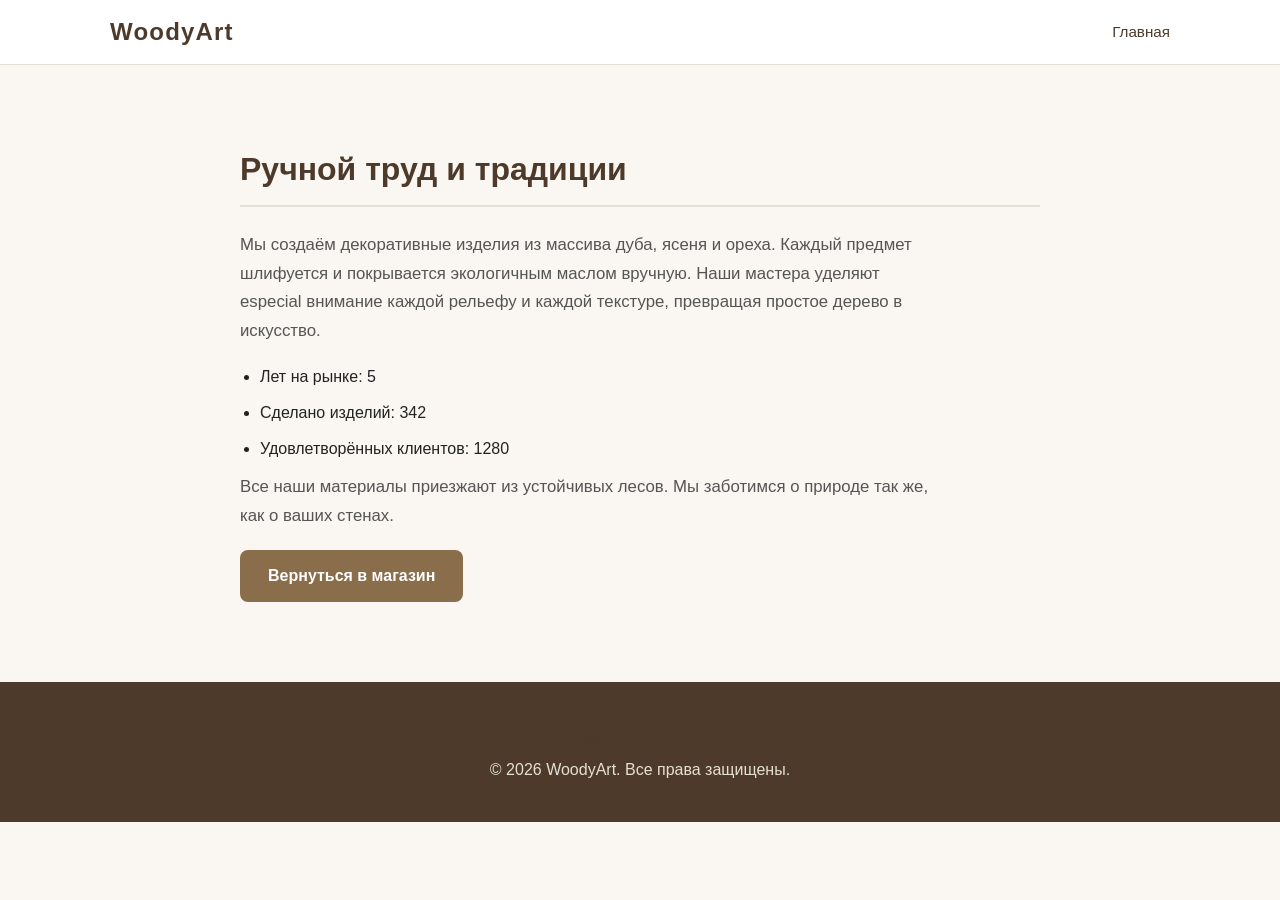
<file: about.html>
<!DOCTYPE html>
<html lang="ru">
<head>
<meta charset="UTF-8">
<meta name="viewport" content="width=device-width, initial-scale=1.0">
<title>О нас — WoodyArt</title>
<link rel="stylesheet" href="style.css">
</head>
<body>
<header class="header">
<div class="container">
<div class="logo">WoodyArt</div>
<nav class="nav"><a href="index.html">Главная</a></nav>
</div>
</header>

<section class="about">
<div class="container">
<div class="about-content">
<h2>Ручной труд и традиции</h2>
<p>Мы создаём декоративные изделия из массива дуба, ясеня и ореха. Каждый предмет шлифуется и покрывается экологичным маслом вручную. Наши мастера уделяют especial внимание каждой рельефу и каждой текстуре, превращая простое дерево в искусство.</p>

<ul>
<li>Лет на рынке: 5</li>
<li>Сделано изделий: 342</li>
<li>Удовлетворённых клиентов: 1280</li>
</ul>

<p>Все наши материалы приезжают из устойчивых лесов. Мы заботимся о природе так же, как о ваших стенах.</p>

<a href="index.html" class="btn">Вернуться в магазин</a>
</div>
</div>
</section>

<footer class="footer">
<div class="container">
<div class="logo">WoodyArt</div>
<p>© 2026 WoodyArt. Все права защищены.</p>
</div>
</footer>
</body>
</html>
</file>
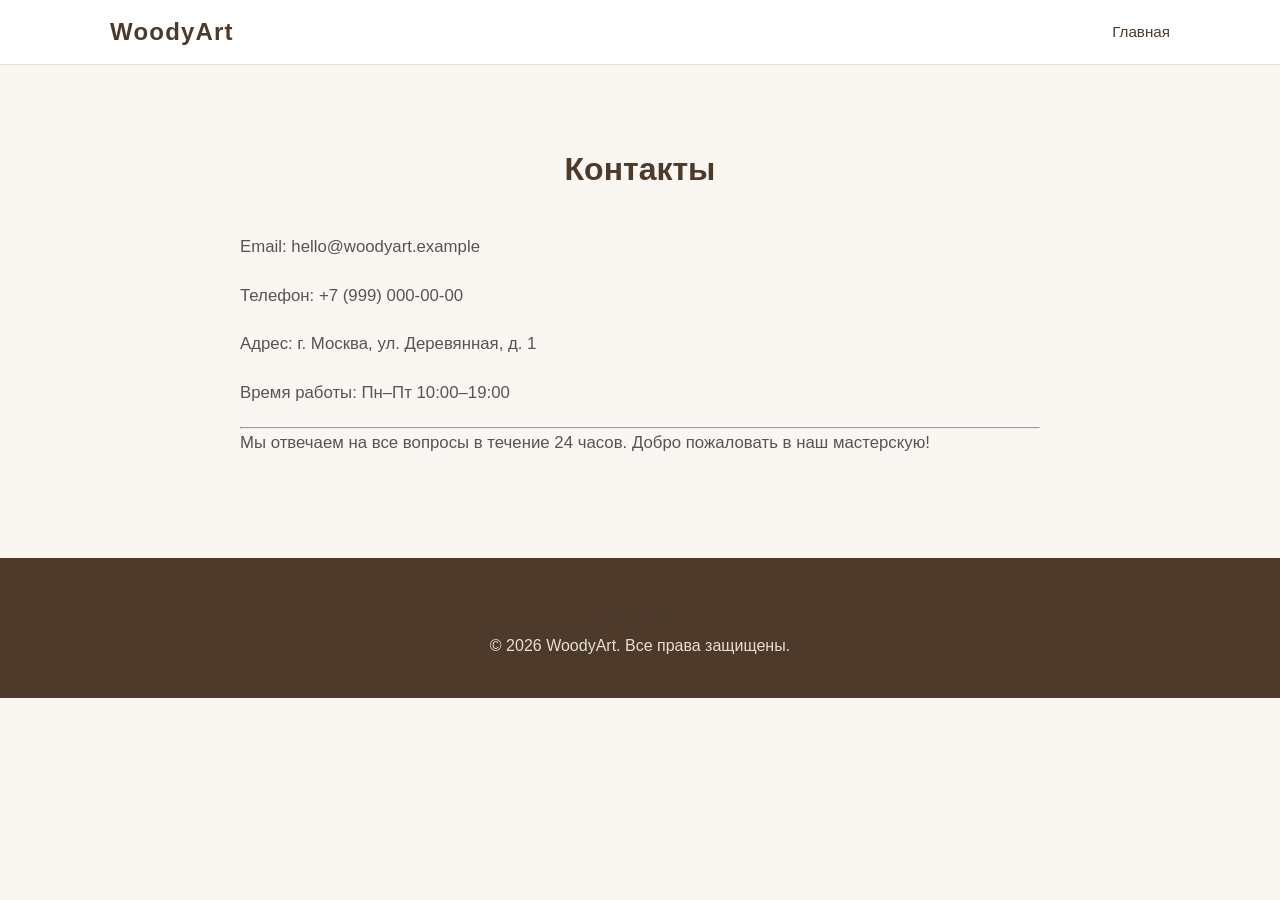
<file: contacts.html>
<!DOCTYPE html>
<html lang="ru">
<head>
<meta charset="UTF-8">
<meta name="viewport" content="width=device-width, initial-scale=1.0">
<title>Контакты — WoodyArt</title>
<link rel="stylesheet" href="style.css">
</head>
<body>
<header class="header">
<div class="container">
<div class="logo">WoodyArt</div>
<nav class="nav"><a href="index.html">Главная</a></nav>
</div>
</header>

<section class="contacts">
<div class="container">
<h2 class="section-title">Контакты</h2>
<div class="about-content">
<p>Email: <a href="mailto:hello@woodyart.example">hello@woodyart.example</a></p>
<p>Телефон: +7 (999) 000-00-00</p>
<p>Адрес: г. Москва, ул. Деревянная, д. 1</p>
<p>Время работы: Пн–Пт 10:00–19:00</p>
<hr>
<p>Мы отвечаем на все вопросы в течение 24 часов. Добро пожаловать в наш мастерскую!</p>
</div>
</div>
</section>

<footer class="footer">
<div class="container">
<div class="logo">WoodyArt</div>
<p>© 2026 WoodyArt. Все права защищены.</p>
</div>
</footer>
</body>
</html>
</file>
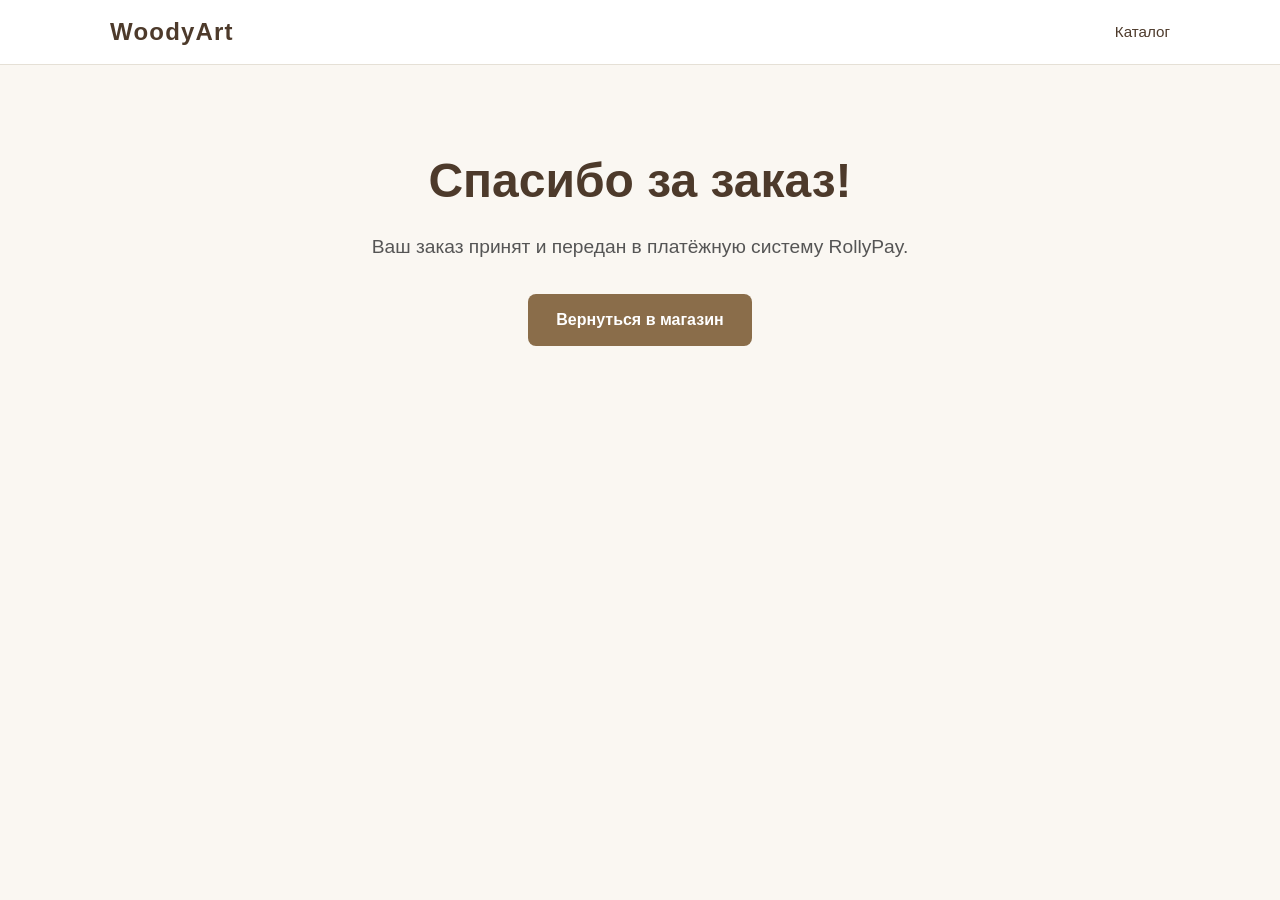
<file: success.html>
<!DOCTYPE html>
<html lang="ru">
<head>
<meta charset="UTF-8">
<meta name="viewport" content="width=device-width, initial-scale=1.0">
<title>Заказ оформлен — WoodyArt</title>
<link rel="stylesheet" href="style.css">
</head>
<body>
<header class="header">
<div class="container">
<div class="logo">WoodyArt</div>
<nav class="nav"><a href="catalog.html">Каталог</a></nav>
</div>
</header>
<section class="success-page">
<h1>Спасибо за заказ!</h1>
<p>Ваш заказ принят и передан в платёжную систему RollyPay.</p>
<a href="catalog.html" class="btn">Вернуться в магазин</a>
</section>
</body>
</html>
</file>
<file: style.css>
* {
box-sizing: border-box;
margin: 0;
padding: 0;
}

html {
scroll-behavior: smooth;
}

body {
font-family: -apple-system, BlinkMacSystemFont, "Segoe UI", Roboto, Helvetica, Arial, sans-serif;
color: #222;
background: #faf7f2;
line-height: 1.5;
}

a {
text-decoration: none;
color: inherit;
}

.container {
max-width: 1100px;
margin: 0 auto;
padding: 0 20px;
}

.header {
background: #fff;
border-bottom: 1px solid #e5e0d6;
position: sticky;
top: 0;
z-index: 50;
}

.header .container {
display: flex;
justify-content: space-between;
align-items: center;
padding: 14px 20px;
}

.logo {
font-size: 1.5rem;
font-weight: 800;
letter-spacing: 0.05em;
color: #4d3a2b;
}

.nav a {
color: #4d3a2b;
margin-left: 24px;
font-size: 0.95rem;
}

.nav a:hover {
color: #8a6d4a;
}

.cart-btn {
display: inline-flex;
align-items: center;
gap: 8px;
background: #4d3a2b;
color: #fff;
padding: 8px 16px;
border-radius: 20px;
font-size: 0.9rem;
font-weight: 600;
}

.cart-count {
background: #8a6d4a;
width: 20px;
height: 20px;
display: flex;
align-items: center;
justify-content: center;
border-radius: 50%;
font-size: 0.75rem;
}

.hero {
background: linear-gradient(135deg, #4d3a2b 0%, #2a1f14 100%);
color: #fff;
padding: 120px 20px;
text-align: center;
}

.hero h1 {
font-size: 3rem;
margin-bottom: 16px;
line-height: 1.2;
}

.hero p {
font-size: 1.25rem;
margin-bottom: 24px;
opacity: 0.9;
}

.btn {
display: inline-block;
background: #8a6d4a;
color: #fff;
padding: 14px 28px;
border-radius: 8px;
font-weight: 600;
font-size: 1rem;
cursor: pointer;
border: none;
}

.btn:hover {
background: #6f5637;
}

.catalog {
padding: 80px 20px;
}

.section-title {
font-size: 2rem;
margin-bottom: 40px;
color: #4d3a2b;
text-align: center;
}

.products {
display: grid;
grid-template-columns: repeat(auto-fit, minmax(260px, 1fr));
gap: 28px;
}

.product-card {
background: #fff;
border-radius: 16px;
overflow: hidden;
border: 1px solid #e5e0d6;
transition: transform 0.3s ease, box-shadow 0.3s ease;
display: flex;
flex-direction: column;
opacity: 0;
animation: fadeInUp 0.6s ease forwards;
position: relative;
overflow: visible;
}

.product-card:hover {
transform: translateY(-8px) scale(1.02);
box-shadow: 0 20px 40px rgba(77, 58, 43, 0.15);
}

.product-card img {
width: 100%;
height: 260px;
object-fit: cover;
background: #efe8de;
display: block;
cursor: pointer;
transition: filter 0.2s ease;
}

.product-card img:hover {
filter: brightness(1.1) saturate(1.1);
}

.product-card .info {
padding: 20px;
flex: 1;
display: flex;
flex-direction: column;
}

.product-card h3 {
font-size: 1.15rem;
margin-bottom: 8px;
color: #4d3a2b;
}

.product-card p {
color: #6b5e54;
font-size: 0.95rem;
margin-bottom: 16px;
flex: 1;
}

.product-card .price {
font-weight: 800;
font-size: 1.1rem;
color: #4d3a2b;
margin-bottom: 14px;
}

.add-to-cart {
width: 100%;
background: #4d3a2b;
color: #fff;
border: none;
padding: 12px;
border-radius: 8px;
font-weight: 600;
cursor: pointer;
transition: background 0.2s ease, transform 0.1s ease;
}

.add-to-cart:hover {
background: #2a1f14;
}

.add-to-cart:active {
transform: scale(0.97);
}

.product-card:nth-child(1) { animation-delay: 0.1s; }
.product-card:nth-child(2) { animation-delay: 0.2s; }
.product-card:nth-child(3) { animation-delay: 0.3s; }
.product-card:nth-child(4) { animation-delay: 0.4s; }

@keyframes fadeInUp {
from { opacity: 0; transform: translateY(24px); }
to { opacity: 1; transform: translateY(0); }
}

@keyframes cartPulse {
0%, 100% { transform: scale(1); }
50% { transform: scale(1.25); }
}

.cart-count {
animation: cartPulse 0.4s ease;
}

.flying-img {
position: fixed;
z-index: 9999;
pointer-events: none;
border-radius: 8px;
box-shadow: 0 10px 30px rgba(77, 58, 43, 0.3);
border: 4px solid rgba(77, 58, 43, 0.2);
transition: all 0.7s cubic-bezier(0.23, 1, 0.32, 1);
}

/* 3D viewer */
.viewport3d {
perspective: 1200px;
perspective-origin: center center;
width: 100%;
height: 100%;
display: flex;
align-items: center;
justify-content: center;
}

.stage3d {
transform-style: preserve-3d;
width: 360px;
height: 420px;
cursor: grab;
transition: transform 0.1s linear;
}

.stage3d:active {
cursor: grabbing;
}

.stage3d img {
width: 100%;
height: 100%;
object-fit: cover;
border-radius: 12px;
box-shadow: 0 25px 60px rgba(0,0,0,0.6);
border: 1px solid rgba(255,255,255,0.15);
backface-visibility: hidden;
}

/* Modal */
.modal {
position: fixed;
top: 0; left: 0; width: 100%; height: 100%;
background: rgba(10, 8, 6, 0.92);
z-index: 2000;
padding: 40px 20px;
display: flex;
flex-direction: column;
align-items: center;
justify-content: center;
}

.modal .close {
position: absolute;
top: 24px;
right: 36px;
color: #fff;
font-size: 2rem;
background: none;
border: none;
cursor: pointer;
line-height: 1;
}

.modal h2 {
color: #fff;
margin-bottom: 24px;
font-size: 1.4rem;
}

.modal button#close-3d-alt {
margin-top: 24px;
background: #8a6d4a;
color: #fff;
border: none;
padding: 12px 24px;
border-radius: 6px;
font-weight: 600;
cursor: pointer;
}

.modal button#close-3d-alt:hover {
background: #6f5637;
}

/* Checkout modal */
.checkout-modal {
position: fixed;
top: 0; left: 0; width: 100%; height: 100%;
background: rgba(42, 31, 20, 0.75);
z-index: 2100;
padding: 40px 20px;
display: none;
align-items: center;
justify-content: center;
}

.checkout-modal.open {
display: flex;
}

.checkout-modal .container {
background: #fff;
max-width: 520px;
width: 100%;
border-radius: 16px;
padding: 32px;
position: relative;
box-shadow: 0 25px 50px rgba(0,0,0,0.2);
}

.checkout-modal form {
display: flex;
flex-direction: column;
gap: 16px;
}

.checkout-modal label {
font-size: 0.9rem;
font-weight: 600;
color: #4d3a2b;
}

.checkout-modal input,
.checkout-modal textarea {
padding: 10px 14px;
border: 1px solid #ccc;
border-radius: 8px;
font-size: 1rem;
font-family: inherit;
}

.checkout-modal button#checkout-close {
margin-top: 16px;
background: transparent;
color: #4d3a2b;
border: 1px solid #4d3a2b;
padding: 10px 20px;
border-radius: 8px;
cursor: pointer;
}

.checkout-modal button#checkout-close:hover {
background: #f5f0e7;
}

/* Success page */
.success-page {
padding: 80px 20px;
text-align: center;
}

.success-page h1 {
color: #4d3a2b;
font-size: 3rem;
margin-bottom: 16px;
}

.success-page p {
color: #555;
font-size: 1.2rem;
margin-bottom: 32px;
}

.success-page .btn {
background: #8a6d4a;
color: #fff;
padding: 14px 28px;
border-radius: 8px;
font-weight: 600;
font-size: 1rem;
}

/* About page */
.about-content {
max-width: 800px;
margin: 0 auto;
}

.about-content h2 {
color: #4d3a2b;
font-size: 2rem;
margin-bottom: 24px;
padding-bottom: 12px;
border-bottom: 2px solid #e5e0d6;
}

.about-content p {
font-size: 1.05rem;
color: #555;
margin-bottom: 20px;
line-height: 1.7;
}

.about-content ul {
margin: 0 0 0 20px;
padding: 0;
}

.about-content li {
margin-bottom: 12px;
}

/* Contacts */
.contacts, .about {
padding: 80px 20px;
}

.contacts p, .about p {
font-size: 1.05rem;
color: #555;
max-width: 700px;
line-height: 1.7;
}

.footer {
background: #4d3a2b;
color: #e5e0d6;
padding: 40px 20px;
text-align: center;
}

@media (max-width: 768px) {
.hero h1 { font-size: 2rem; }
.nav { display: none; }
.product-card img { height: 200px; }
.stage3d { width: 280px; height: 320px; }
}
</file>
